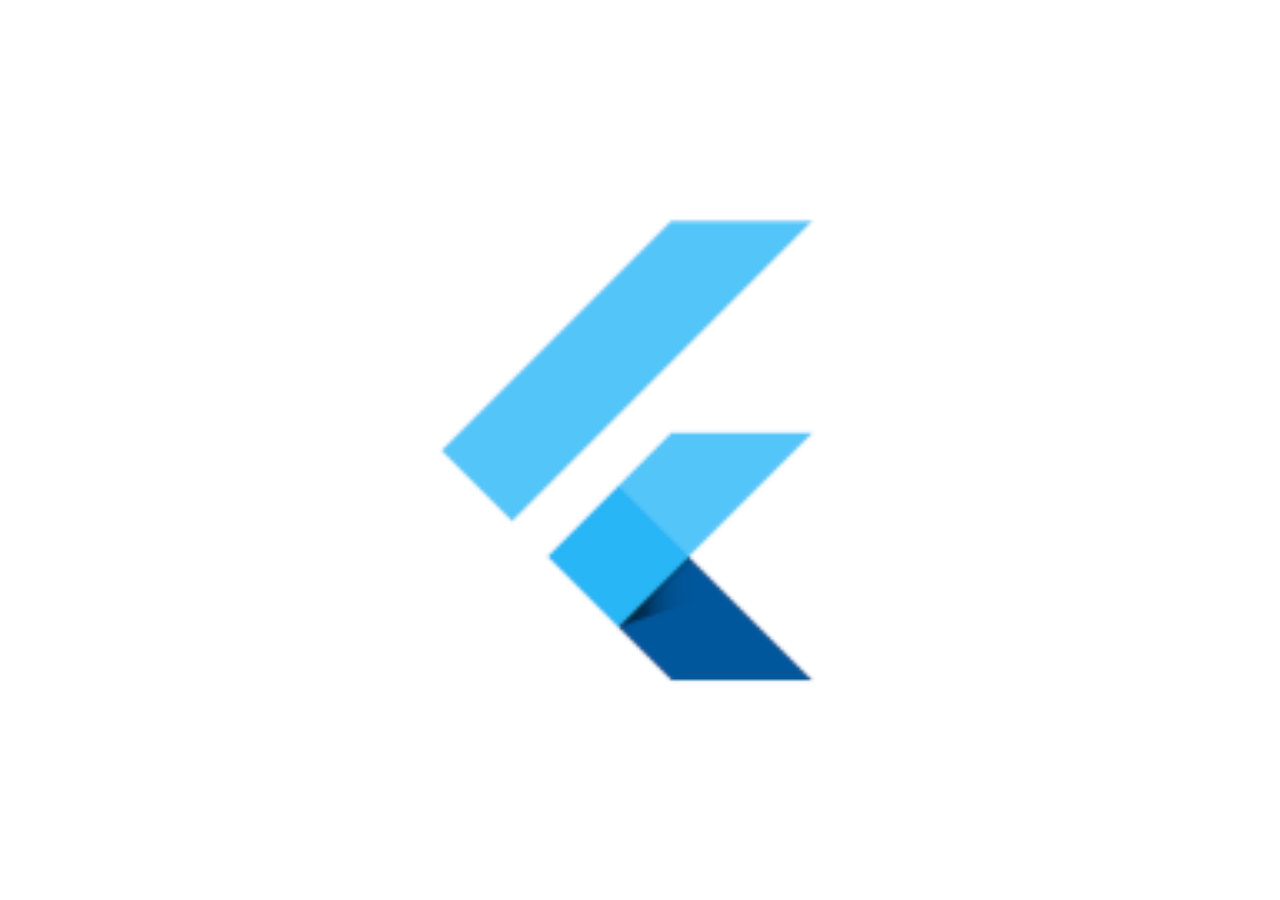
<file: gtech/index.html>
<!DOCTYPE html>
<html>
<head>
  <!--
    If you are serving your web app in a path other than the root, change the
    href value below to reflect the base path you are serving from.

    The path provided below has to start and end with a slash "/" in order for
    it to work correctly.

    For more details:
    * https://developer.mozilla.org/en-US/docs/Web/HTML/Element/base

    This is a placeholder for base href that will be replaced by the value of
    the `--base-href` argument provided to `flutter build`.
  -->
  <base href="/">

  <meta charset="UTF-8">
  <meta content="IE=Edge" http-equiv="X-UA-Compatible">
  <meta name="description" content="A new Flutter project.">

  <!-- iOS meta tags & icons -->
  <meta name="apple-mobile-web-app-capable" content="yes">
  <meta name="apple-mobile-web-app-status-bar-style" content="black">
  <meta name="apple-mobile-web-app-title" content="gtech">
  <link rel="apple-touch-icon" href="icons/Icon-192.png">
  <link rel="apple-touch-icon" href="icons/Icon-512.png">
  <link rel="apple-touch-icon" href="icons/Icon-maskable-192.png">
  <link rel="apple-touch-icon" href="icons/Icon-maskable-512.png">

  <!-- Favicon -->
  <!-- <link rel="shortcut icon" href="icons/favicon.ico" type="image/x-icon"> -->
  <!-- <link rel="icon" href="icons/favicon.ico" type="image/x-icon"> -->
  <link rel="icon" type="image/png" href="favicon.png"/>

  <title>gtech</title>
  <link rel="manifest" href="manifest.json">
  <link rel="stylesheet" type="text/css" href="styles.css">
</head>
<body>
  <img src="icons/Icon-192.png"  class="center"/>

  <script type="text/javascript">
    var isOpera = (!!window.opr && !!opr.addons) || !!window.opera || navigator.userAgent.indexOf(' OPR/') >= 0;

    // Firefox 1.0+
    var isFirefox = typeof InstallTrigger !== 'undefined';

    // Safari 3.0+ "[object HTMLElementConstructor]" 
    var isSafari = /constructor/i.test(window.HTMLElement) || (function (p) { return p.toString() === "[object SafariRemoteNotification]"; })(!window['safari'] || (typeof safari !== 'undefined' && window['safari'].pushNotification));

    // Internet Explorer 6-11
    var isIE = /*@cc_on!@*/false || !!document.documentMode;

    // Edge 20+
    var isEdge = !isIE && !!window.StyleMedia;

    // Chrome 1 - 79
    var isChrome = !!window.chrome && (!!window.chrome.webstore || !!window.chrome.runtime);

    // Edge (based on chromium) detection
    var isEdgeChromium = isChrome && (navigator.userAgent.indexOf("Edg") != -1);

    // Blink engine detection
    var isBlink = (isChrome || isOpera) && !!window.CSS;

    if(isSafari) {
      window.flutterWebRenderer = "html";
    } else {
      // window.flutterWebRenderer = "auto"; //"canvaskit";
    }
  </script>
  
  <!-- This script installs service_worker.js to provide PWA functionality to
       application. For more information, see:
       https://developers.google.com/web/fundamentals/primers/service-workers -->
  <script>
    var serviceWorkerVersion = '1509734075';
    var scriptLoaded = false;
    function loadMainDartJs() {
      if (scriptLoaded) {
        return;
      }
      scriptLoaded = true;
      var scriptTag = document.createElement('script');
      scriptTag.src = 'main.dart.js';
      scriptTag.type = 'application/javascript';
      document.body.append(scriptTag);
    }

    if ('serviceWorker' in navigator) {
      // Service workers are supported. Use them.
      window.addEventListener('load', function () {
        // Wait for registration to finish before dropping the <script> tag.
        // Otherwise, the browser will load the script multiple times,
        // potentially different versions.
        var serviceWorkerUrl = 'flutter_service_worker.js?v=' + serviceWorkerVersion;
        navigator.serviceWorker.register(serviceWorkerUrl)
          .then((reg) => {
            function waitForActivation(serviceWorker) {
              serviceWorker.addEventListener('statechange', () => {
                if (serviceWorker.state == 'activated') {
                  console.log('Installed new service worker.');
                  loadMainDartJs();
                }
              });
            }
            if (!reg.active && (reg.installing || reg.waiting)) {
              // No active web worker and we have installed or are installing
              // one for the first time. Simply wait for it to activate.
              waitForActivation(reg.installing || reg.waiting);
            } else if (!reg.active.scriptURL.endsWith(serviceWorkerVersion)) {
              // When the app updates the serviceWorkerVersion changes, so we
              // need to ask the service worker to update.
              console.log('New service worker available.');
              reg.update();
              waitForActivation(reg.installing);
            } else {
              // Existing service worker is still good.
              console.log('Loading app from service worker.');
              loadMainDartJs();
            }
          });

        // If service worker doesn't succeed in a reasonable amount of time,
        // fallback to plaint <script> tag.
        setTimeout(() => {
          if (!scriptLoaded) {
            console.warn(
              'Failed to load app from service worker. Falling back to plain <script> tag.',
            );
            loadMainDartJs();
          }
        }, 4000);
      });
    } else {
      // Service workers not supported. Just drop the <script> tag.
      loadMainDartJs();
    }
  </script>
</body>
</html>
</file>
<file: gtech/styles.css>
.center {
    margin: 0;
    position: absolute;
    top: 50%;
    left: 50%;
    width: 50%;
    margin-right: -50%;
    transform: translate(-50%, -50%)
}
</file>
